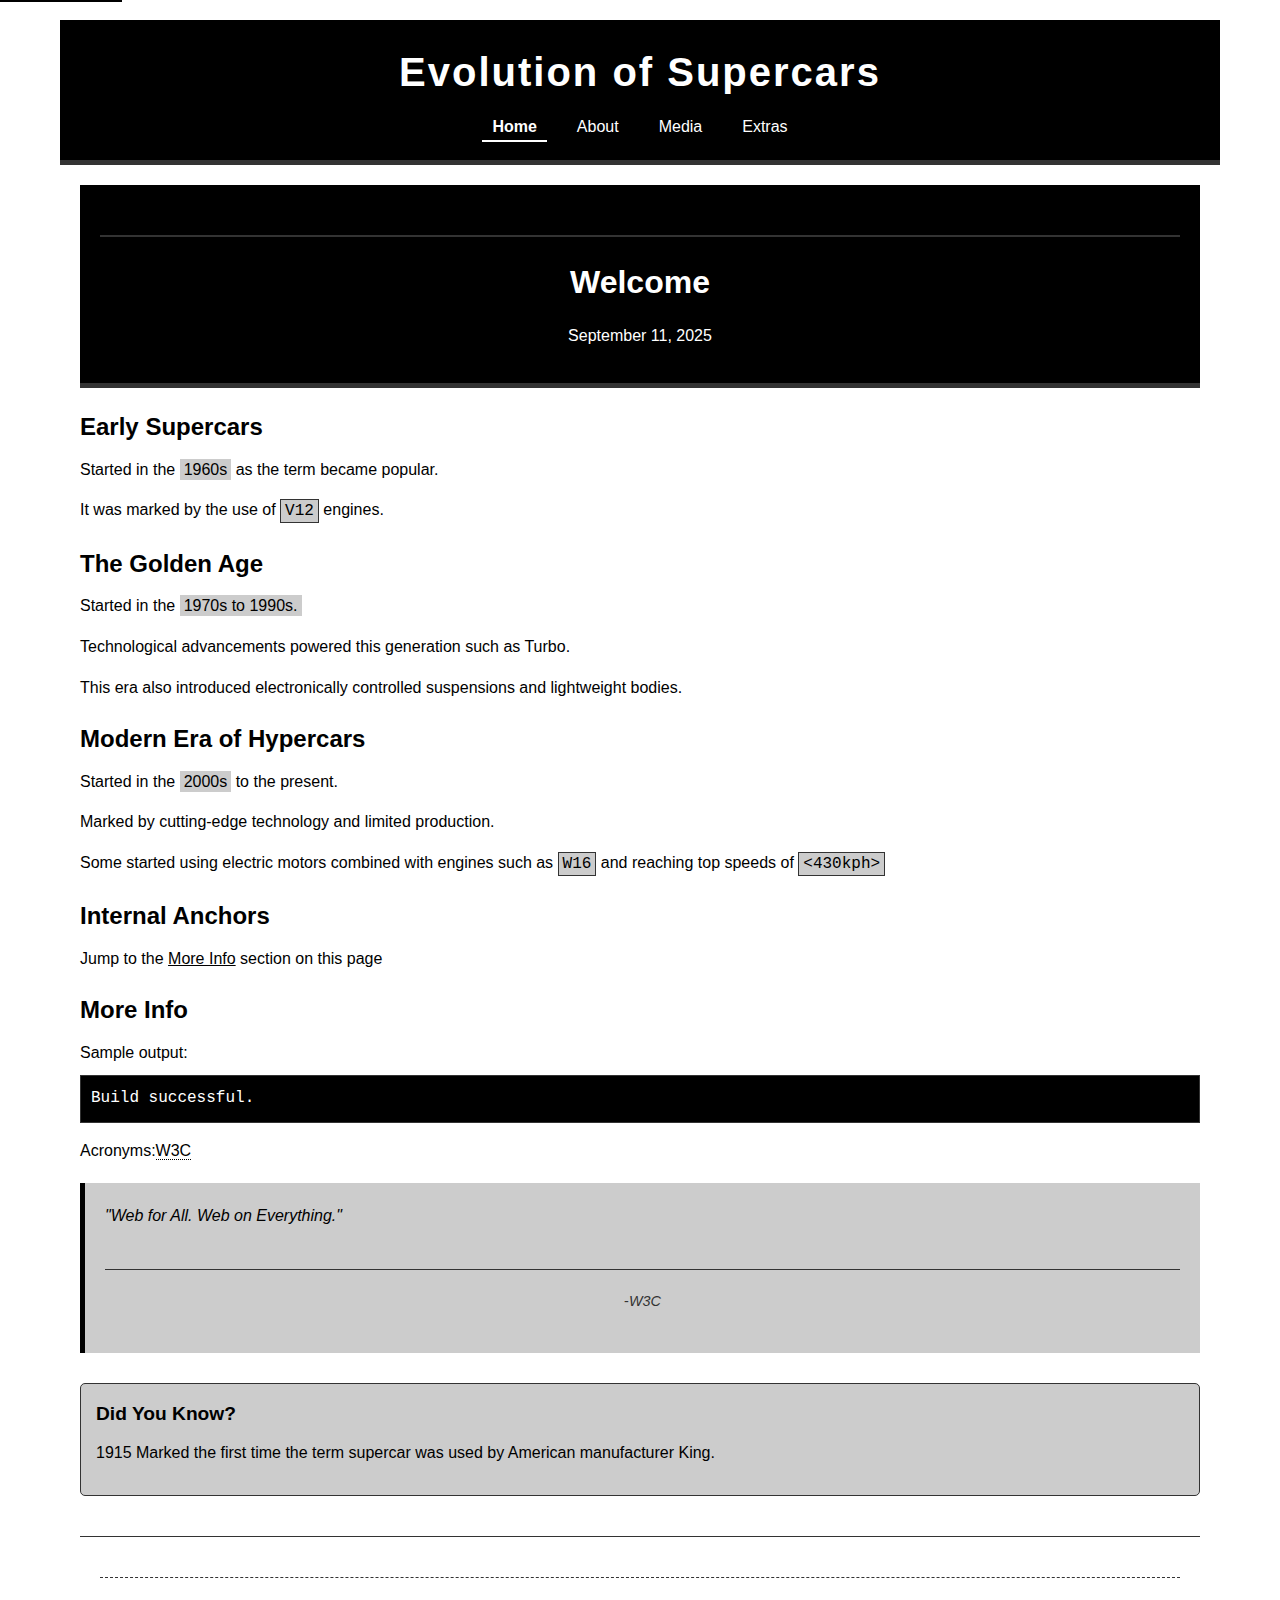
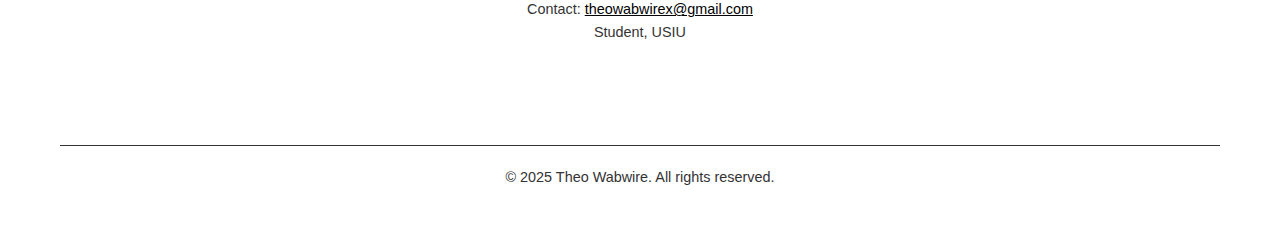
<file: index.html>
<!doctype html> 
<html lang="en">
    <head>
        <meta charset="utf-8" />
        <title>Evolution of Supercars-Home</title>
        <meta name="description" content="A Guide to Supercars over the years." />
        <meta name="viewport" content="width=device-width, initial-scale=1" />
        <link rel="canonical" href="https://example.com/" />
        <link rel="stylesheet" href="styles.css">

    </head>
    <body>
        <a href="#main">Skip to content</a>

        <header>
            <h1>Evolution of Supercars</h1>
            <nav aria-label="Primary">
                <ul>
                    <li><a href="index.html" aria-current="page">Home</a></li>
                    <li><a href="about.html">About</a></li>
                    <li><a href="media.html">Media</a></li>
                    <li><a href="extras.html">Extras</a></li>
                </ul>
            </nav>
        </header>
        <main id="main">
            <article>
                <header>
                    <h2>Welcome</h2>
                    <p><time datetime="2025-09-11">September 11, 2025</time></p>
                </header>

                <section>
                    <h3>Early Supercars</h3>
                    <p>Started in the <mark>1960s</mark> as the term became popular.</p>
                    <p>It was marked by the use of <kbd>V12</kbd> engines.</p>
                </section>

                <section>
                    <h3>The Golden Age</h3>
                    <p>Started in the <mark>1970s to 1990s.</mark></p>
                    <p>Technological advancements powered this generation such as Turbo.</p>
                    <p>This era also introduced electronically controlled suspensions and lightweight bodies.</p>
                </section>

                <section>
                    <h3>Modern Era of Hypercars</h3>
                    <p>Started in the <mark>2000s</mark> to the present.</p>
                    <p>Marked by cutting-edge technology and limited production.</p>
                    <p>Some started using electric motors combined with engines such as <kbd>W16</kbd> and reaching top speeds of <code>&lt;430kph&gt;</code> </p>
                </section>

                <section>
                    <h3>Internal Anchors</h3>
                    <p>Jump to the <a href="#more-info">More Info</a> section on this page</p>
                </section>

                <section id="more-info">
                    <h3>More Info</h3>
                    <p>Sample output:<samp>Build successful.</samp></p>
                    <p>Acronyms:<abbr title="World Wide Web Consortium">W3C</abbr></p>
                    <blockquote cite="https://www.w3.org/">
                        "Web for All. Web on Everything."
                        <footer>-<cite>W3C</cite></footer>
                    </blockquote>
                </section>

                <aside aria-label="Side Notes">
                    <h4>Did You Know?</h4>
                    <p><time datetime="1915-08-06">1915</time> Marked the first time the term supercar was used by American manufacturer King.</p>
                </aside>
                
                <footer>
                    <address>
                        Contact: <a href="mailto:theowabwirex@gmail.com">theowabwirex@gmail.com</a><br>
                        Student, USIU
                    </address>
                </footer>
            </article>
        </main>

        <footer>
            <p>&copy; <time datetime="2025">2025</time> Theo Wabwire. All rights reserved.</p>
        </footer>
    </body>
</html>
</file>
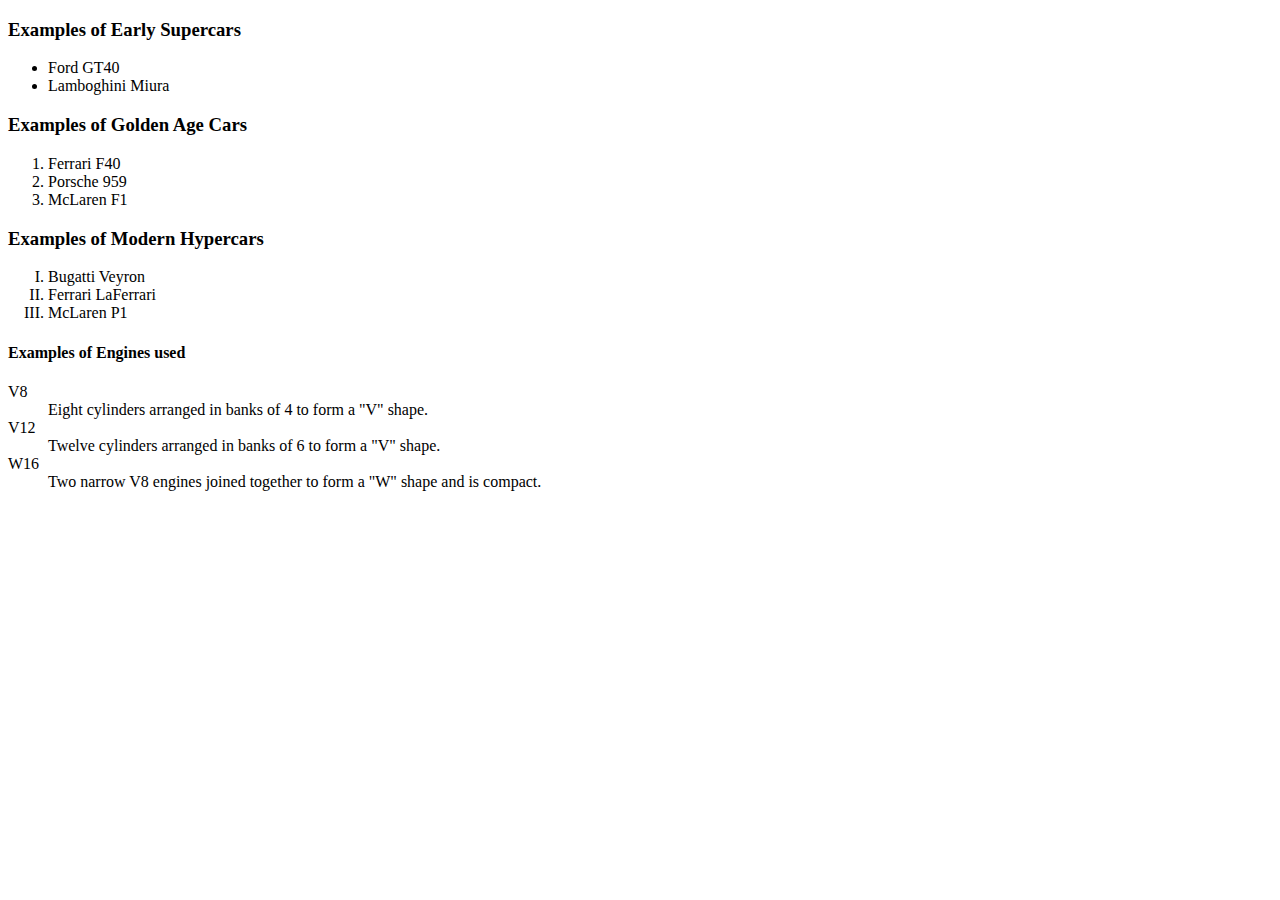
<file: about.html>
<!DOCTYPE html>
<html lang="en">
    <head>
        <meta charset="utf-8" />
        <title>Evolution of Supercars- About</title>
        <meta name="description" content="About the Supercars." />
        <meta name="viewport" content="width=device-width, initial-scale=1" />
        <link rel="canonical" href="https://example.com/" />
    </head>
    <body>
        <section>
            <h3>Examples of Early Supercars</h3>
            <ul>
                <li>Ford GT40</li>
                <li>Lamboghini Miura</li>
            </ul>
        </section>

        <section>
            <h3>Examples of Golden Age Cars</h3>
            <ol>
                <li>Ferrari F40</li>
                <li>Porsche 959</li>
                <li>McLaren F1</li>
            </ol>
        </section>

        <section>
            <h3>Examples of Modern Hypercars</h3>
            <ol type="I">
                <li>Bugatti Veyron</li>
                <li>Ferrari LaFerrari</li>
                <li>McLaren P1</li>
            </ol>
        </section>

        <section>
            <h4>Examples of Engines used</h4>
            <dl>
                <dt>V8</dt>
                <dd>Eight cylinders arranged in banks of 4 to form a "V" shape.</dd>

                <dt>V12</dt>
                <dd>Twelve cylinders arranged in banks of 6 to form a "V" shape.</dd>

                <dt>W16</dt>
                <dd>Two narrow V8 engines joined together to form a "W" shape and is compact.</dd>
            </dl>
        </section>
    </body>
</html>
</file>
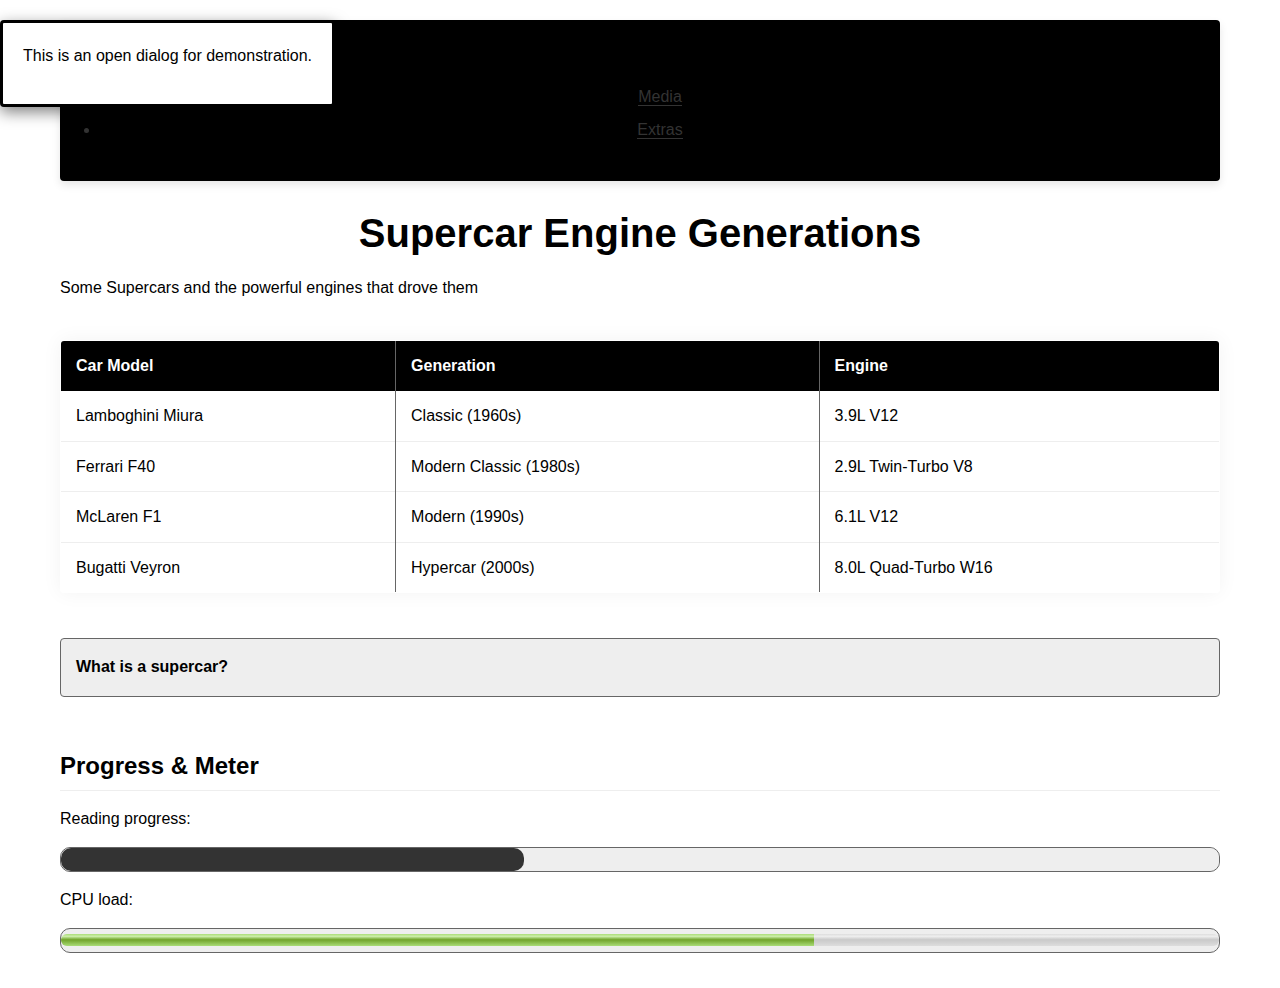
<file: extras.html>
<!DOCTYPE html>
<html lang="en">
    <head>
        <meta charset="utf-8" />
        <title>Extras-Evolution of Supercars</title>
        <meta name="description" content="Extras" />
        <meta name="viewport" content="width=device-width, initial-scale=1" />
        <link rel="cannonical" href="https://example.com/" />
        <link rel="stylesheet" href="stylese.css">
    </head>
    <body>
        <header>
            <ul>
                <li><a href="index.html"></a></li>
                <li><a href="media.html">Media</a></li>
                <li><a href="about.html">Extras</a></li>
            </ul>
        </header>

        <h1>Supercar Engine Generations</h1>
        <p>Some Supercars and the powerful engines that drove them</p>

        <table>
            <thead>
                <tr>
                    <th>Car Model</th>
                    <th>Generation</th>
                    <th>Engine</th>
                </tr>
            </thead>
            <tbody>
                <tr>
                    <td>Lamboghini Miura</td>
                    <td>Classic (1960s)</td>
                    <td>3.9L V12</td>
                </tr>
                <tr>
                    <td>Ferrari F40</td>
                    <td>Modern Classic (1980s)</td>
                    <td>2.9L Twin-Turbo V8</td>
                </tr>
                <tr>
                    <td>McLaren F1</td>
                    <td>Modern (1990s)</td>
                    <td>6.1L V12</td>
                </tr>
                <tr>
                    <td>Bugatti Veyron</td>
                    <td>Hypercar (2000s)</td>
                    <td>8.0L Quad-Turbo W16</td>
                </tr>
            </tbody>
        </table>

        <details>
            <summary>What is a supercar?</summary>
            <p>A supercar is a high performance vehicle with an engine of more than 500 horsepower.</p>
        </details>
        <dialog open>
            <p>This is an open dialog for demonstration.</p>
        </dialog>

        <section>
            <h3>Progress & Meter</h3>
            <p>Reading progress: <progress value="40" max="100">40%</progress></p>
            <p>CPU load: <meter min="0" max="100" low="30" high="80" optimum="50" value="65">65%</meter></p>
        </section>

    </body>
</html>
</file>
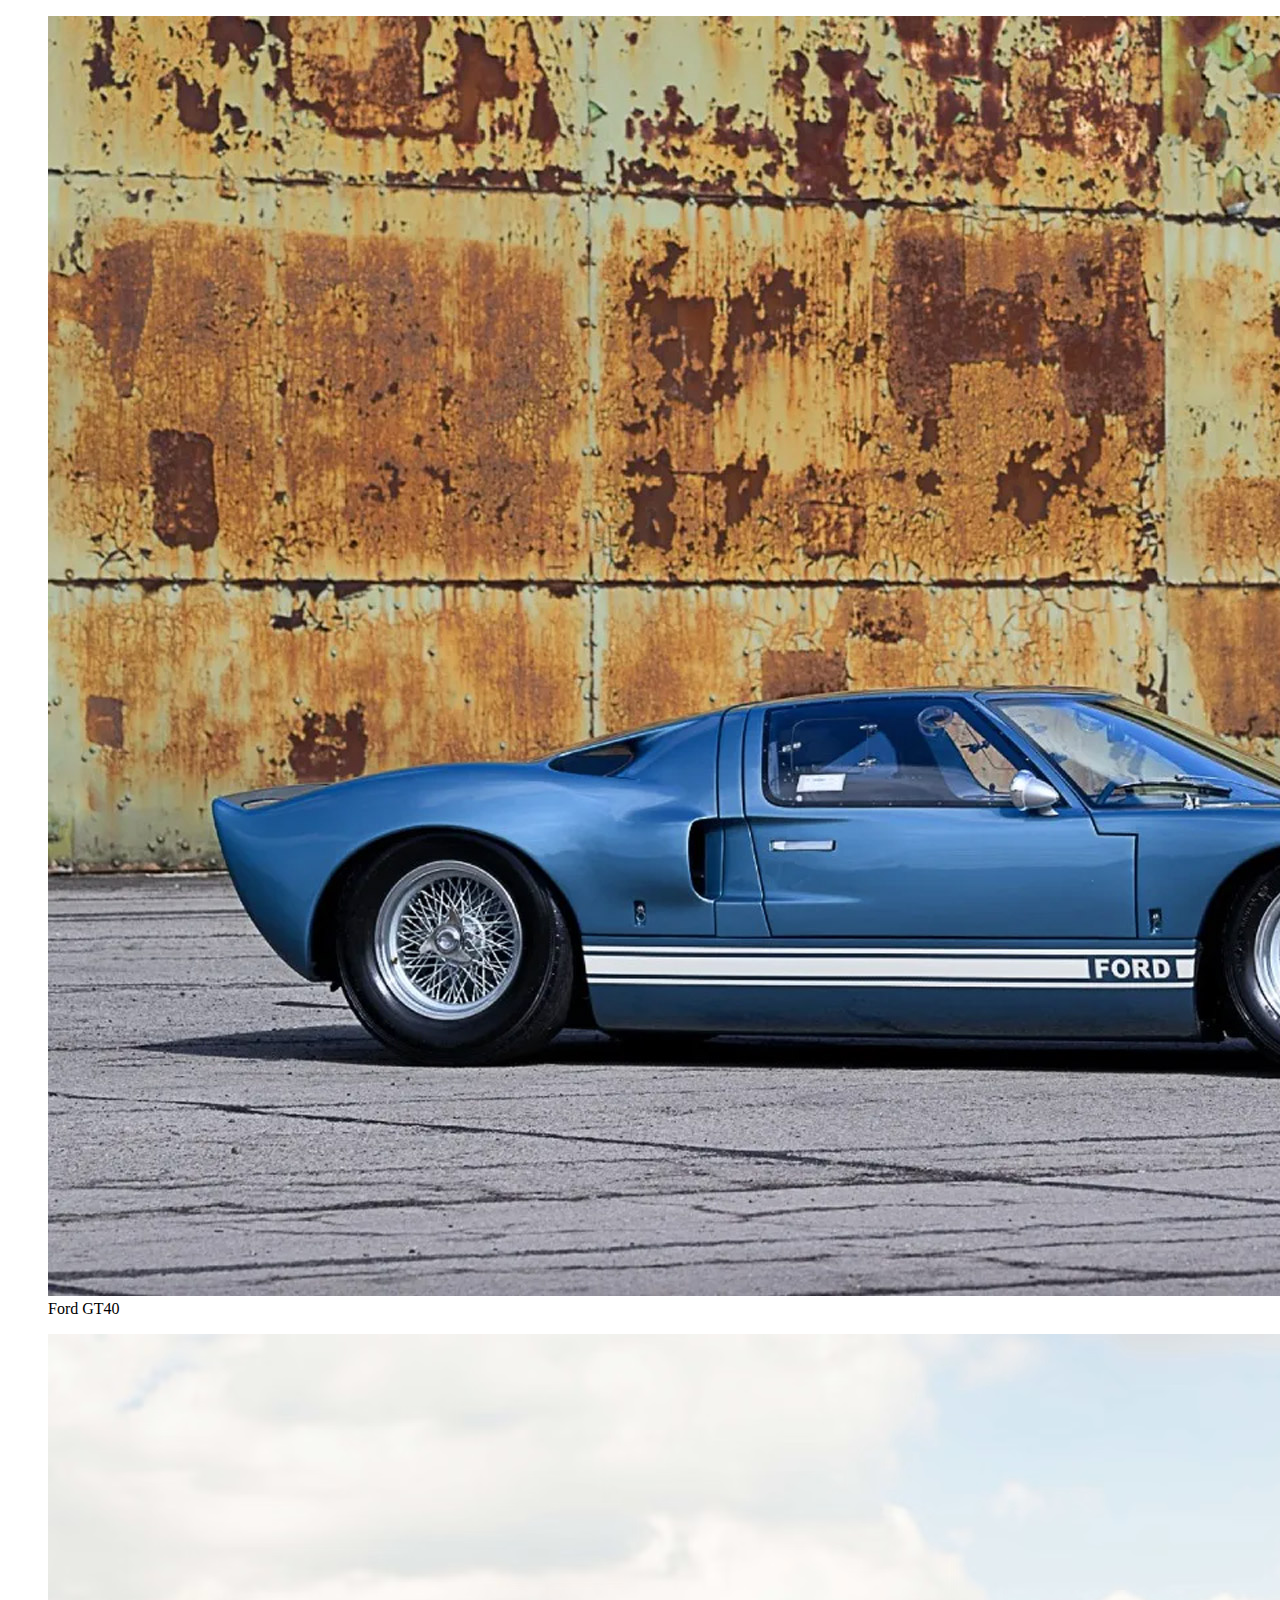
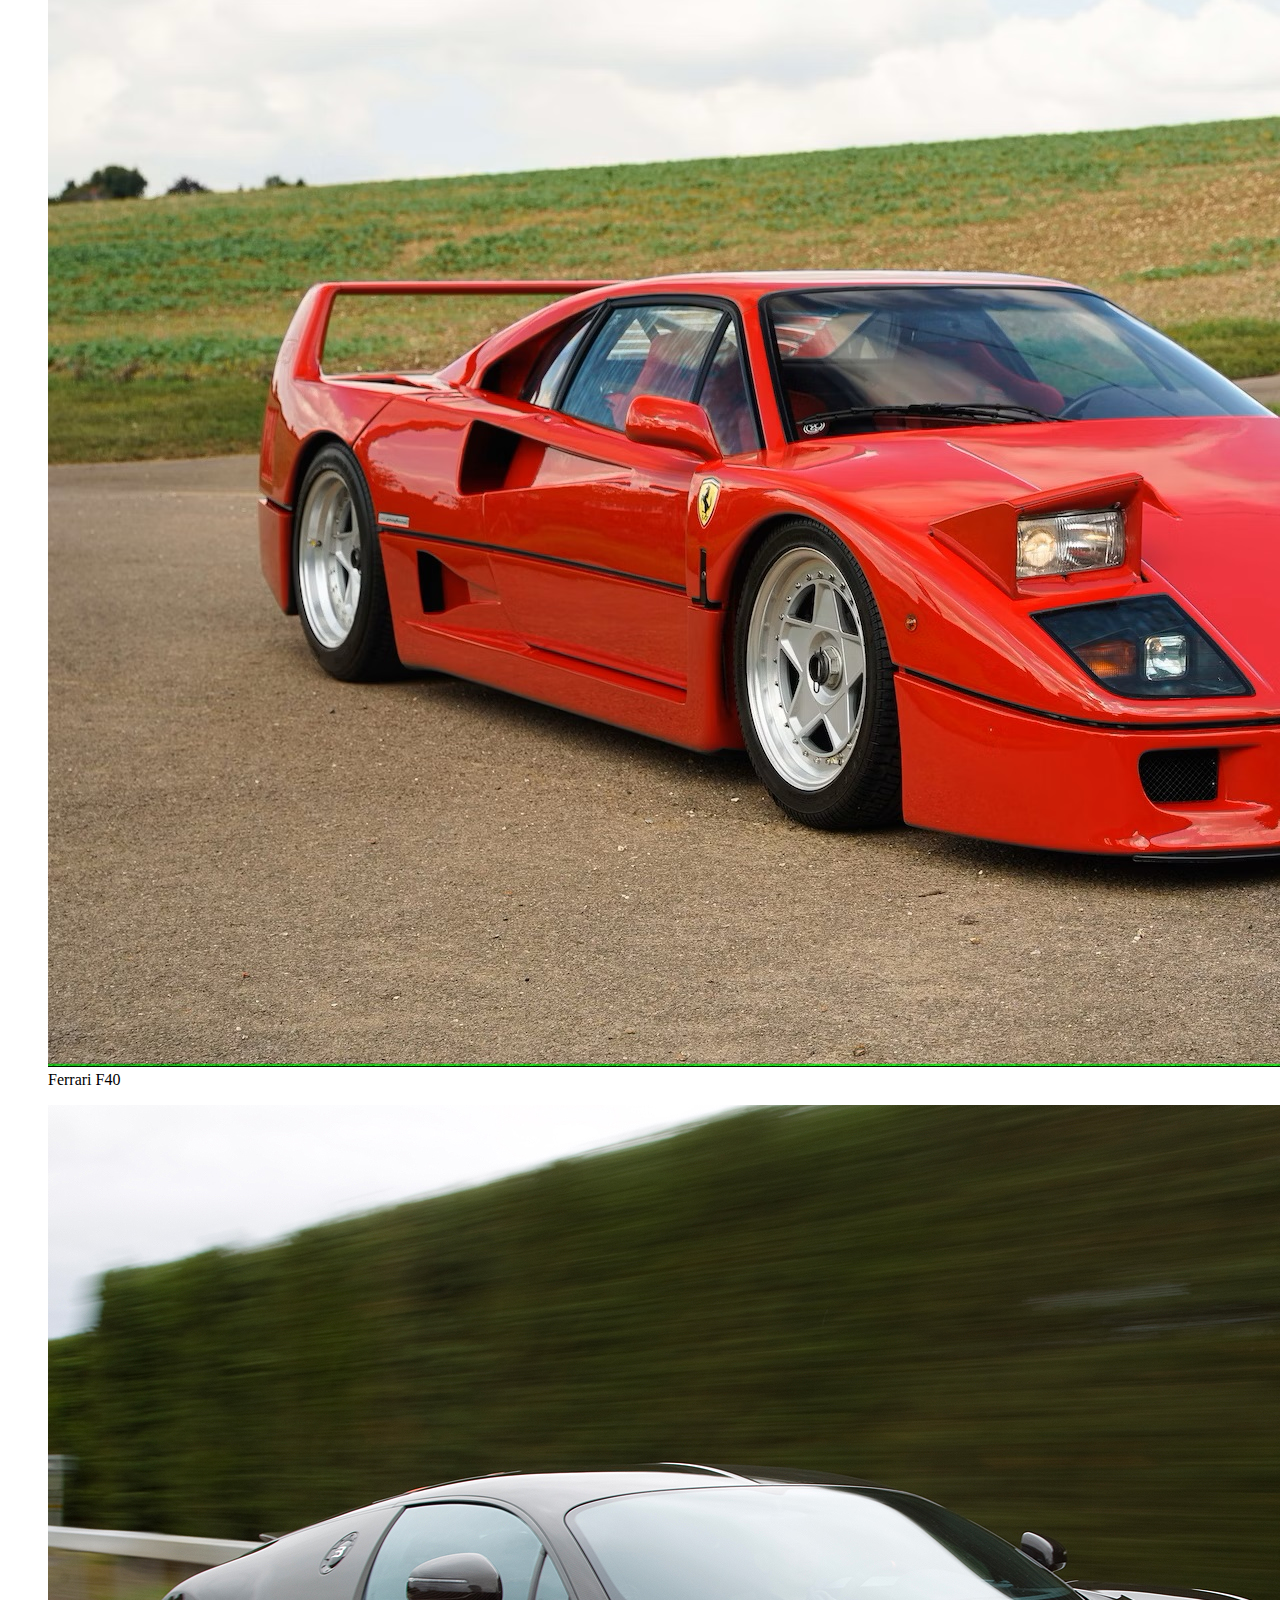
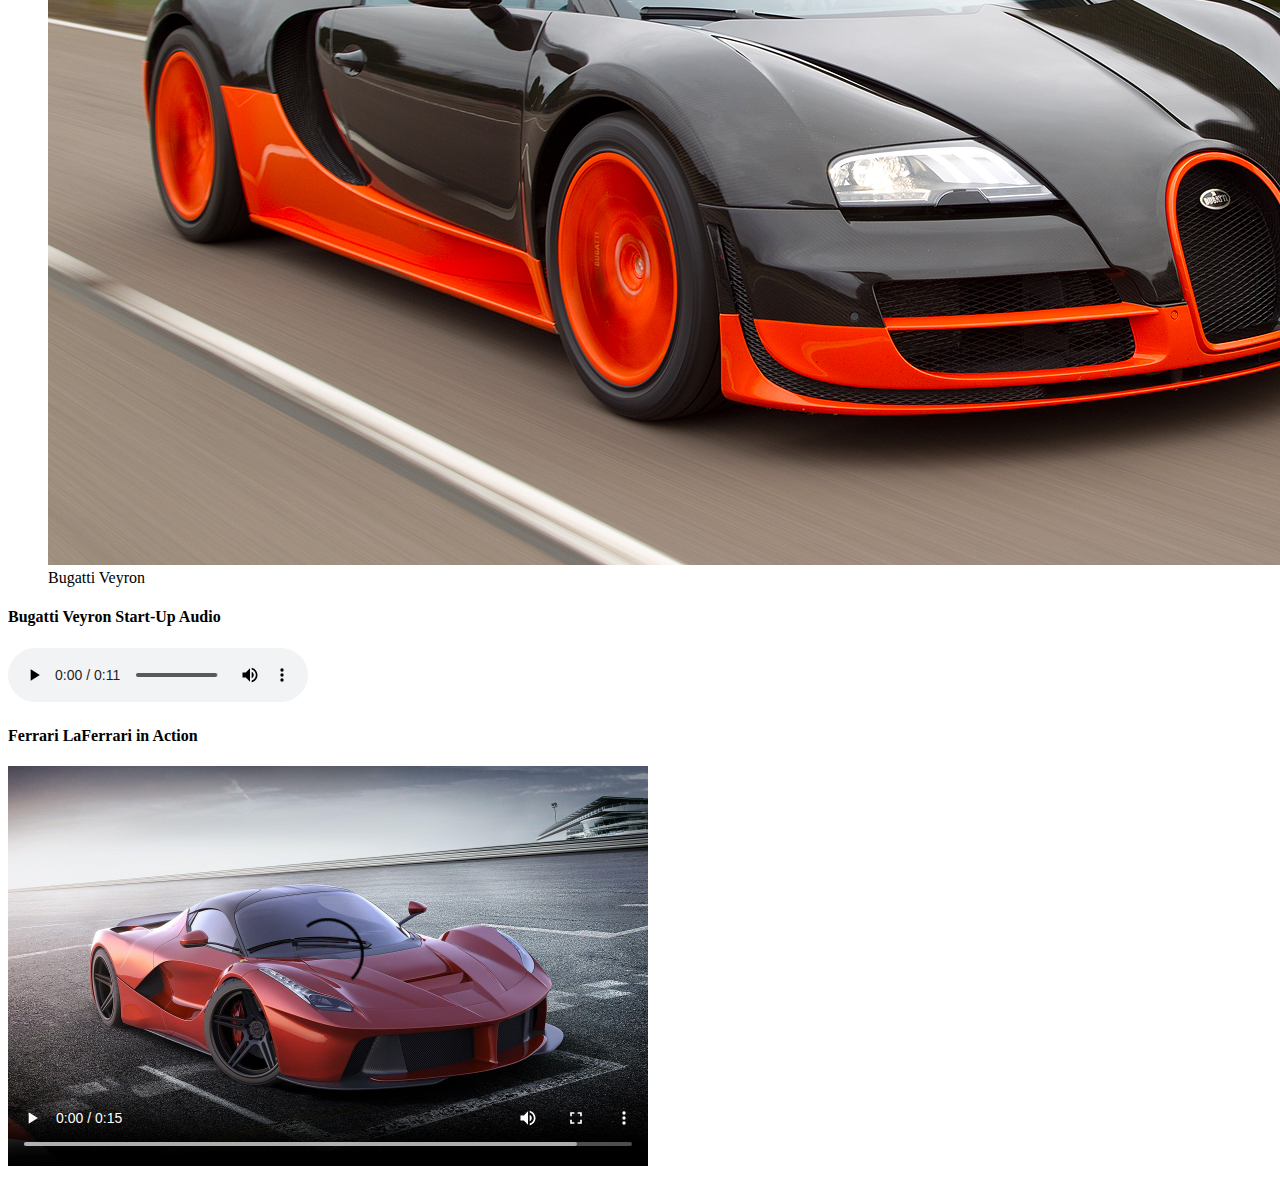
<file: media.html>
<!DOCTYPE html>
<html lang="en">
    <head>
         <meta charset="utf-8" />
        <title>Evolution of Supercars- Media</title>
        <meta name="description" content="Media showing the Supercars." />
        <meta name="viewport" content="width=device-width, initial-scale=1" />
        <link rel="canonical" href="https://example.com/" />
    </head>
    <body>
        <section>
            <figure>
                <picture>
                    <source srcset="assets/gt40.jpg" media="(min-width: 800px)">
                    <source srcset="assets/gt40.jpg" media="(min-width: 500px)">
                    <img src="assets/gt40.jpg" alt="Ford GT40">
                    <figcaption>Ford GT40</figcaption>
                </picture>
            </figure>
        </section>

        <section>
            <figure>
                <picture>
                    <source srcset="assets/f40.jpg" media="(min-width: 800px)">
                    <source srcset="assets/f40.jpg" media="(min-width: 500px)">
                    <img src="assets/f40.jpg" alt="Ferrari F40">
                    <figcaption>Ferrari F40</figcaption>
                </picture>
            </figure>
        </section>

        <section>
            <figure>
                <picture>
                    <source srcset="assets/bugatti.jpg" media="(min-width: 800px)">
                    <source srcset="assets/bugatti.jpg" media="(min-width: 500px)">
                    <img src="assets/bugatti.jpg" alt="Bugatti Veyron">
                    <figcaption>Bugatti Veyron</figcaption>
                </picture>
            </figure>
        </section>

        <section>
            <h4>Bugatti Veyron Start-Up Audio</h4>
            <audio controls>
            <source src="assets/bugatti-veyron-startup-101soundboards.mp3" type="audio/mpeg">
            Your browser does not support the audio element.
            </audio>
        </section>

        <section>
            <h4>Ferrari LaFerrari in Action</h4>
            <video controls width="640" poster="assets/laferrari.jpg">
                <source src="assets/Ferrari LaFerrari acceleration sound in Palm Beach Florida .mp4" type="video/mp4">
                <track src="assets/sample.vtt" kind="captions" srclang="en" label="English" default>
                Sorry your browser does not support embedded videos. 
            </video>
        </section>

    </body>
</html>
</file>
<file: styles.css>
* {
    margin: 0;
    padding: 0;
    box-sizing: border-box;
}

:root {
    --color-primary: #000; 
    --color-secondary: #FFF;
    --color-accent: #333; 
    --color-highlight: #CCC; 
}

body {
    font-family: 'Helvetica Neue', Arial, sans-serif;
    line-height: 1.6;
    color: var(--color-primary); 
    background-color: var(--color-secondary); 
    max-width: 1200px;
    margin: 0 auto; 
    padding: 20px;
}

a[href="#main"] {
    position: absolute;
    top: -40px;
    left: 0;
    background: var(--color-primary);
    color: var(--color-secondary);
    padding: 8px;
    z-index: 1000;
    text-decoration: none;
}

a[href="#main"]:focus {
    top: 0;
}

header {
    background-color: var(--color-primary); 
    color: var(--color-secondary); 
    padding: 20px;
    text-align: center;
    border-bottom: 5px solid var(--color-accent);
}

header h1 {
    margin-bottom: 10px;
    font-size: 2.5em;
    letter-spacing: 2px;
}

nav ul {
    list-style: none;
    display: flex;
    justify-content: center;
    gap: 20px;
}

nav a {
    color: var(--color-secondary);
    text-decoration: none;
    padding: 5px 10px;
    border-bottom: 2px solid transparent;
    transition: border-color 0.3s;
}

nav a:hover,
nav a:focus {
    border-color: var(--color-secondary); 
}

nav a[aria-current="page"] {
    font-weight: bold;
    border-bottom-color: var(--color-secondary);
}

main {
    padding: 20px 0;
}

article {
    background-color: var(--color-secondary);
    padding: 0 20px;
}

h2 {
    font-size: 2em;
    padding-top: 20px;
    border-top: 2px solid var(--color-accent);
    margin: 30px 0 15px 0;
}

h3 {
    font-size: 1.5em;
    margin: 20px 0 10px 0;
    color: var(--color-primary);
}

h4 {
    font-size: 1.2em;
    margin-bottom: 10px;
}

p {
    margin-bottom: 15px;
}

a {
    color: var(--color-primary);
    text-decoration: underline;
    transition: color 0.3s;
}

a:hover,
a:focus {
    color: var(--color-accent); 
}


mark {
    background-color: var(--color-highlight); 
    color: var(--color-primary);
    padding: 2px 4px;
}

kbd,
code {
    font-family: 'Courier New', monospace;
    background-color: var(--color-highlight); 
    padding: 2px 4px;
    border: 1px solid var(--color-accent);
}

samp {
    display: block;
    font-family: 'Courier New', monospace;
    padding: 10px;
    margin: 10px 0;
    background-color: var(--color-primary); 
    color: var(--color-secondary); 
    border: 1px solid var(--color-accent);
}

abbr {
    text-decoration: none; 
    border-bottom: 1px dotted var(--color-primary);
    cursor: help;
}

blockquote {
    margin: 20px 0;
    padding: 20px;
    border-left: 5px solid var(--color-primary); 
    background-color: var(--color-highlight); 
    font-style: italic;
}

blockquote footer {
    margin-top: 10px;
    text-align: right;
    font-style: normal;
    color: var(--color-accent);
}

aside {
    padding: 15px;
    margin: 30px 0;
    background-color: var(--color-highlight); 
    border: 1px solid var(--color-accent);
    border-radius: 5px;
}

article footer address {
    padding: 20px 0;
    font-style: normal;
    border-top: 1px dashed var(--color-accent);
    margin-top: 20px;
}

footer:last-child {
    text-align: center;
    padding: 20px;
    margin-top: 40px;
    border-top: 1px solid var(--color-accent);
    color: var(--color-accent); 
    font-size: 0.9em;
}

.section {
    margin-bottom: 30px;
    
}
</file>
<file: stylese.css>
* {
    margin: 0;
    padding: 0;
    box-sizing: border-box;
}

:root {

    --color-black: #000000;
    --color-white: #FFFFFF;
    --color-dark-gray: #333333;
    --color-light-gray: #EEEEEE;
    --color-accent: #666666; 

    --font-primary: 'Inter', 'Helvetica Neue', Arial, sans-serif;
    --border-radius: 4px;
}

body {
    font-family: var(--font-primary);
    line-height: 1.6;
    color: var(--color-black); 
    background-color: var(--color-white); 
    max-width: 1200px;
    margin: 0 auto; 
    padding: 20px;
    min-height: 100vh; 
    display: flex;
    flex-direction: column;
}


main {
    flex-grow: 1;
    padding: 20px 0;
    width: 100%;
}

article {
    padding: 0 20px;
}

a[href="#main"] {
    position: absolute;
    top: -40px;
    left: 0;
    background: var(--color-black);
    color: var(--color-white);
    padding: 8px;
    z-index: 1000;
    text-decoration: none;
    border-radius: 0 0 var(--border-radius) 0;
}

a[href="#main"]:focus {
    top: 0;
}


a {
    color: var(--color-dark-gray);
    text-decoration: none;
    border-bottom: 1px solid var(--color-dark-gray);
    transition: color 0.2s, border-bottom 0.2s;
}

a:hover,
a:focus {
    color: var(--color-black);
    border-bottom: 2px solid var(--color-black);
}

header {
    background-color: var(--color-black); 
    color: var(--color-white); 
    padding: 20px 0;
    text-align: center;
    border-radius: var(--border-radius);
    box-shadow: 0 4px 8px rgba(0, 0, 0, 0.1);
}

header h1 {
    margin-bottom: 10px;
    font-size: 2.8em;
    letter-spacing: 1px;
    text-transform: uppercase;
}

nav ul {
    list-style: none;
    display: flex;
    justify-content: center;
    gap: 25px;
    margin-top: 15px;
}

nav a {
    color: var(--color-white);
    text-decoration: none;
    padding: 5px 10px;
    border-bottom: 2px solid transparent;
    font-weight: 500;
}

nav a:hover,
nav a:focus {
    color: var(--color-white);
    border-bottom-color: var(--color-white);
}

nav a[aria-current="page"] {
    font-weight: bold;
    border-bottom-color: var(--color-white);
}

h1 {
    font-size: 2.5em;
    margin: 20px 0 10px;
    text-align: center;
    color: var(--color-black);
}

h2, h3, h4 {
    margin: 30px 0 15px 0;
    border-bottom: 1px solid var(--color-light-gray);
    padding-bottom: 5px;
    color: var(--color-dark-gray);
}

h2 {
    font-size: 2em;
    padding-top: 10px;
    border-bottom-color: var(--color-accent);
}

h3 {
    font-size: 1.5em;
    color: var(--color-black);
}

h4 {
    font-size: 1.2em;
    color: var(--color-dark-gray);
}

p {
    margin-bottom: 15px;
}

mark {
    background-color: var(--color-dark-gray);
    color: var(--color-white);
    padding: 2px 5px;
    font-weight: bold;
    border-radius: var(--border-radius);
}

kbd,
code {
    font-family: monospace;
    background-color: var(--color-light-gray);
    padding: 2px 4px;
    border: 1px solid var(--color-accent);
    border-radius: var(--border-radius);
}


samp {
    display: block;
    font-family: monospace;
    padding: 10px;
    margin: 15px 0;
    background-color: var(--color-black);
    color: var(--color-white);
    border-left: 5px solid var(--color-dark-gray);
}


blockquote {
    margin: 25px 0;
    padding: 20px 20px 20px 40px;
    border-left: 5px solid var(--color-black);
    background-color: var(--color-light-gray);
    font-style: italic;
    border-radius: var(--border-radius);
}

blockquote footer {
    margin-top: 10px;
    text-align: right;
    font-style: normal;
    color: var(--color-accent);
}


dl {
    margin: 20px 0;
    padding: 10px;
    border: 1px solid var(--color-light-gray);
    border-radius: var(--border-radius);
    background-color: var(--color-white);
}
dt {
    font-weight: bold;
    margin-top: 10px;
    color: var(--color-black);
    border-bottom: 1px dotted var(--color-accent);
    padding-bottom: 2px;
}
dd {
    margin-left: 20px;
    margin-bottom: 10px;
    color: var(--color-dark-gray);
}


ul, ol {
    margin-left: 40px;
    padding: 10px 0;
}

li {
    margin-bottom: 8px;
    color: var(--color-dark-gray);
}


abbr {
    text-decoration: none;
    border-bottom: 1px dotted var(--color-dark-gray);
    cursor: help;
}

aside {
    padding: 15px;
    margin: 30px 0;
    background-color: var(--color-light-gray);
    border: 1px solid var(--color-accent);
    border-radius: var(--border-radius);
    color: var(--color-dark-gray);
}

aside h4 {
    border: none;
    margin-top: 0;
}

audio, video {
    display: block;
    width: 100%;
    max-width: 640px; 
    margin: 20px auto;
    border: 1px solid var(--color-accent);
    border-radius: var(--border-radius);
    background-color: var(--color-light-gray);
}

figure {
    margin: 20px 0;
    border: 1px solid var(--color-accent);
    border-radius: var(--border-radius);
    overflow: hidden;
    box-shadow: 0 2px 5px rgba(0, 0, 0, 0.05);
}

figure img {
    width: 100%;
    height: auto;
    display: block;
    filter: grayscale(80%);
    transition: filter 0.5s;
}

figure:hover img {
    filter: grayscale(0%);
}

figcaption {
    padding: 10px;
    text-align: center;
    font-style: italic;
    font-size: 0.9em;
    color: var(--color-dark-gray);
    background-color: var(--color-white);
    border-top: 1px solid var(--color-light-gray);
}

table {
    width: 100%;
    border-collapse: collapse;
    margin: 25px 0;
    font-size: 1em;
    min-width: 400px;
    box-shadow: 0 0 20px rgba(0, 0, 0, 0.05);
    border-radius: var(--border-radius);
    overflow: hidden;
    border: 1px solid var(--color-accent);
}

table thead tr {
    background-color: var(--color-black); 
    color: var(--color-white); 
    text-align: left;
    font-weight: bold;
}

table th,
table td {
    padding: 12px 15px;
    border-right: 1px solid var(--color-accent);
    border-left: 1px solid var(--color-accent);
}

table tbody tr {
    border-bottom: 1px solid var(--color-light-gray);
    background-color: var(--color-white);
    transition: background-color 0.3s;
}
/
table tbody tr:nth-of-type(even) {
    background-color: var(--color-light-gray);
}

table tbody tr:hover {
    background-color: #DDD; 
    color: var(--color-black);
}

details {
    margin: 20px 0;
    border: 1px solid var(--color-accent);
    border-radius: var(--border-radius);
    background-color: var(--color-light-gray);
    transition: background-color 0.3s;
}

details[open] {
    background-color: var(--color-white);
}

summary {
    display: block;
    padding: 15px;
    cursor: pointer;
    font-weight: bold;
    color: var(--color-black);
    outline: none;
    user-select: none;
    border-bottom: 1px solid transparent;
}

details[open] summary {
    border-bottom-color: var(--color-light-gray);
}

summary:hover {
    background-color: #DDD;
}

details p {
    padding: 0 15px 15px;
    margin: 0;
}

dialog {
    padding: 20px;
    border: 3px solid var(--color-black);
    border-radius: var(--border-radius);
    background-color: var(--color-white);
    box-shadow: 0 5px 15px rgba(0, 0, 0, 0.5);
    color: var(--color-black);
}

dialog::backdrop {
    background-color: rgba(0, 0, 0, 0.8);
}

progress, meter {
    display: block;
    width: 100%;
    height: 25px;
    margin: 15px 0;
    border: 1px solid var(--color-accent);
    border-radius: 10px;
    background-color: var(--color-light-gray);

    color: var(--color-dark-gray);
}

progress::-webkit-progress-bar, meter::-webkit-meter-bar {
    background-color: var(--color-light-gray);
    border-radius: 10px;
}
progress::-webkit-progress-value, meter::-webkit-meter-value {
    background-color: var(--color-dark-gray); 
    border-radius: 10px;
    transition: width 0.3s;
}

progress::-moz-progress-bar, meter::-moz-meter-bar {
    background-color: var(--color-dark-gray);
    border-radius: 10px;
}

article footer address {
    padding: 20px 0;
    font-style: normal;
    border-top: 1px dashed var(--color-accent);
    margin-top: 20px;
}

footer:last-child {
    text-align: center;
    padding: 20px;
    margin-top: 40px;
    border-top: 1px solid var(--color-accent);
    color: var(--color-accent);
    font-size: 0.9em;
}


@media (max-width: 768px) {
    body {
        padding: 10px;
    }

    header h1 {
        font-size: 2em;
    }

    nav ul {
        flex-direction: column;
        gap: 10px;
        padding-bottom: 10px;
    }

    nav a {
        display: block;
    }

    article {
        padding: 0 10px;
    }

    ul, ol, dl {
        margin-left: 20px;
    }

    table, thead, tbody, th, td, tr {
        display: block;
    }

    table thead {
        position: absolute;
        top: -9999px;
        left: -9999px;
    }

    table tr {
        border: 1px solid var(--color-accent);
        margin-bottom: 10px;
        border-radius: var(--border-radius);
    }

    table td {
        border: none;
        border-bottom: 1px solid var(--color-light-gray);
        position: relative;
        padding-left: 50%;
        text-align: right;
    }

    table td:before {
        content: attr(data-label);
        position: absolute;
        left: 0;
        width: 45%;
        padding-left: 10px;
        white-space: nowrap;
        font-weight: bold;
        text-align: left;
        color: var(--color-black);
    }
}
</file>
